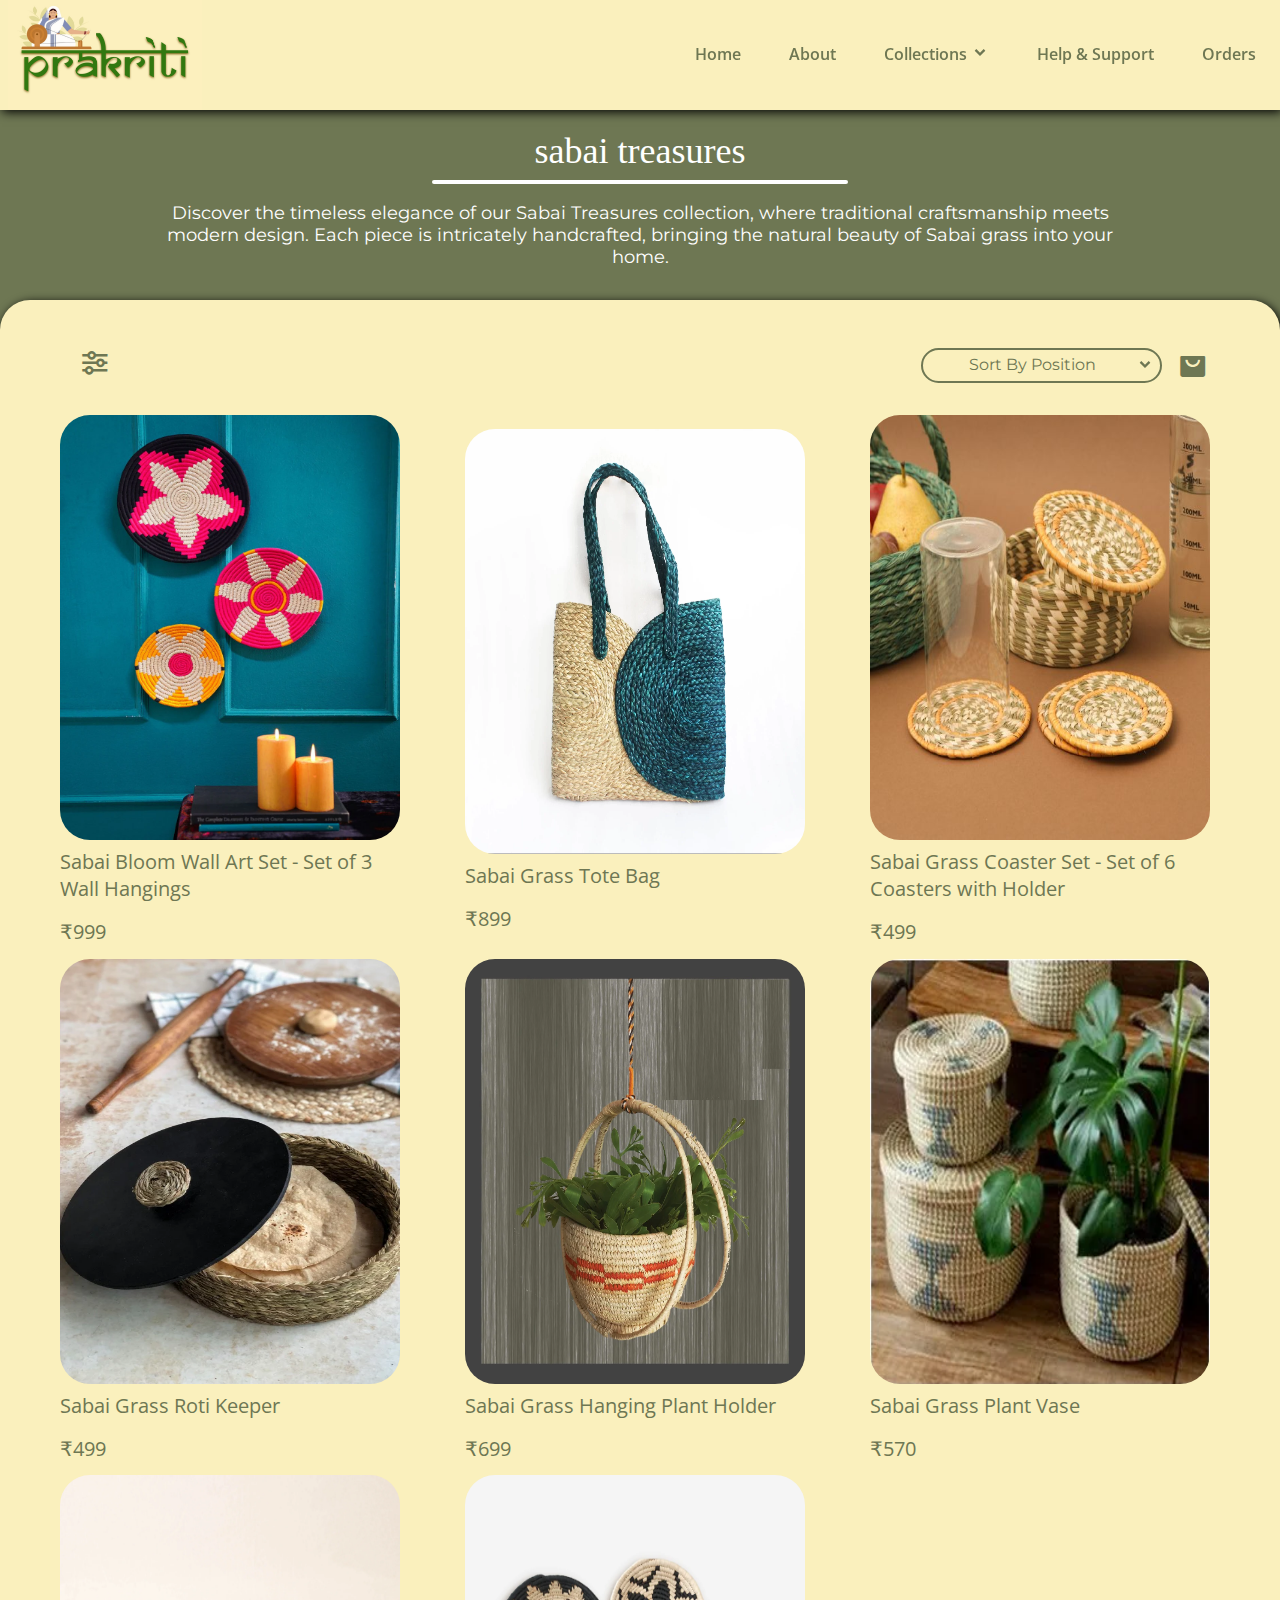
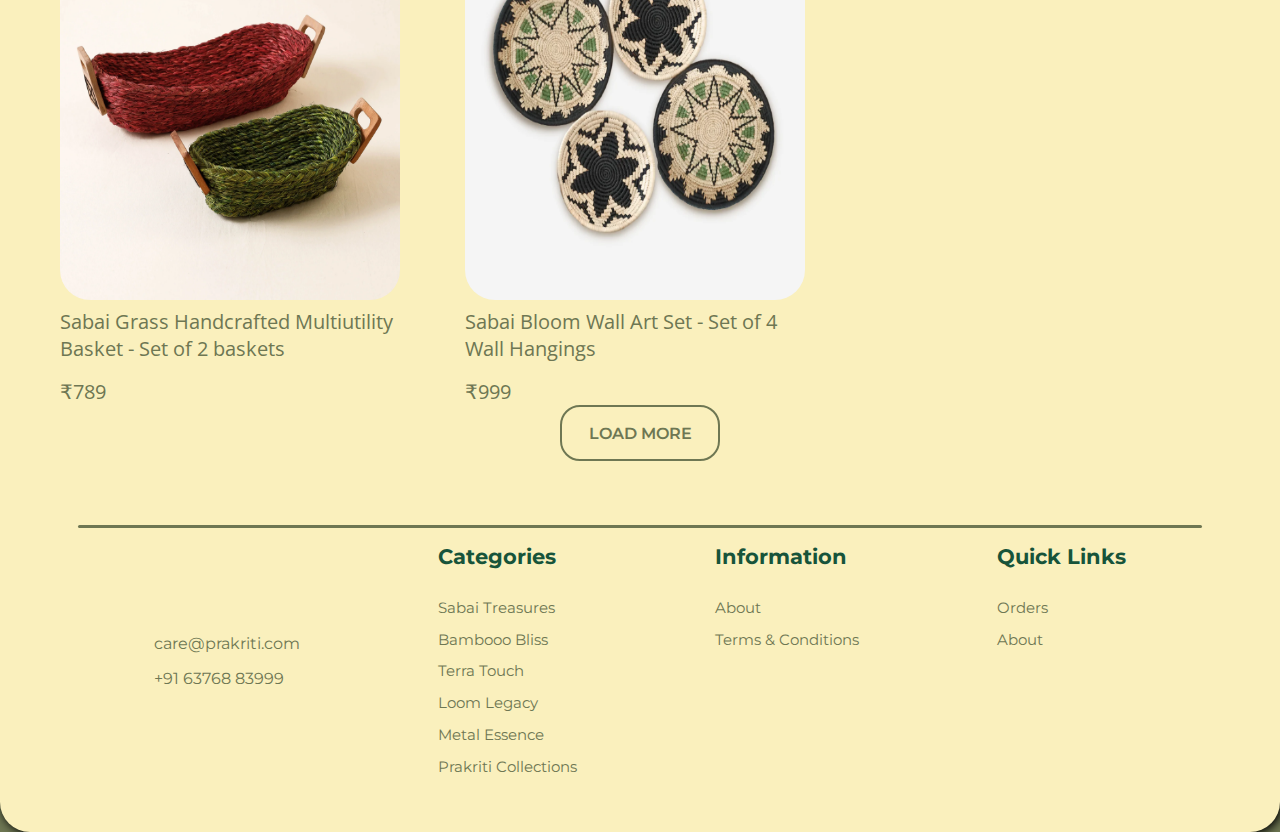
<file: index.html>
<!DOCTYPE html>
<html lang="en">

<head>
    <meta charset="UTF-8">
    <meta name="viewport" content="width=device-width, initial-scale=1.0">
    <link href='https://unpkg.com/boxicons@2.1.4/css/boxicons.min.css' rel='stylesheet'>
    <link rel="stylesheet" href="https://cdnjs.cloudflare.com/ajax/libs/font-awesome/6.6.0/css/all.min.css"
        integrity="sha512-Kc323vGBEqzTmouAECnVceyQqyqdsSiqLQISBL29aUW4U/M7pSPA/gEUZQqv1cwx4OnYxTxve5UMg5GT6L4JJg=="
        crossorigin="anonymous" referrerpolicy="no-referrer" />
    <link rel="stylesheet" href="styles.css">
    <title>Prakriti | Sabai Treasures</title>
</head>

<body>
    <div class="navBar">
        <img src="prakriti-logo-img.png" class="prakriti-logo">




        <div id="menuToggle">
            <input type="checkbox" />

            <div id="menuOverlay"></div>

            <span></span>
            <span></span>
            <span></span>


            <ul id="menu">
                <a href="https://suryadash0967.github.io/prakriti-home/">
                    <li>Home</li>
                </a>
                <a href="https://suryadash0967.github.io/prakriti-about/">
                    <li>About</li>
                </a>
                <div class="collections-sidebar-menu">

                    <label for="touch">
                        <li>Collections<i class='bx bxs-chevron-down'></i></li>
                    </label>


                    <nav>

                        <input type="checkbox" id="touch">

                        <ul class="slide">
                            <a class="collections-redirect" href="https://suryadash0967.github.io/sabai-treasures-page/">
                                <li>
                                    <img src="sabai-treasures.png" class="collections-img">
                                    <div>Sabai Treasures</div>
                                </li>
                            </a>
                            <a class="collections-redirect" href="https://suryadash0967.github.io/bamboo-bliss-page/">
                                <li>
                                    <img src="bamboo-bliss.png" class="collections-img">
                                    <div>Bamboo Bliss</div>
                                </li>
                            </a>
                            <a class="collections-redirect" href="https://suryadash0967.github.io/terra-touch-page/">
                                <li>
                                    <img src="terra-touch.png" class="collections-img">
                                    <div>Terra Touch</div>
                                </li>
                            </a>
                            <a class="collections-redirect" href="https://suryadash0967.github.io/loom-legacy-loom-legacy-page/">
                                <li>
                                    <img src="loom-legacy.png" class="collections-img">
                                    <div>Loom Legacy</div>
                                </li>
                            </a>
                            <a class="collections-redirect" href="https://suryadash0967.github.io/metal-essence-page/">
                                <li>
                                    <img src="metal-essence.png" class="collections-img">
                                    <div>Metal Essence</div>
                                </li>
                            </a>
                            <a class="collections-redirect" href="https://suryadash0967.github.io/prakriti-collections-page/">
                                <li>
                                    <img src="prakriti-collections.jpeg" class="collections-img">
                                    <div>Prakriti Collection</div>
                                </li>
                            </a>
                        </ul>

                    </nav>







                </div>
                

                <a href="https://suryadash0967.github.io/prakriti-help-support/">
                    <li>Help & Support</li>
                </a>
                <a href="https://suryadash0967.github.io/prakriti-orders/">
                    <li>Orders <i class="fa-solid fa-bag-shopping"></i></li>
                </a>
            </ul>
        </div>






        <div class="navbar-navigations">
            <div class="options home"><a href="https://suryadash0967.github.io/prakriti-home/">Home</a></div>
            <div class="options about"><a href="https://suryadash0967.github.io/prakriti-about/">About</a></div>
            <div class="options collections">



                <span>Collections</span>
                <i class='bx bxs-chevron-down'></i>
                <div class="dots" onclick="this.classList.toggle('active');">
                    <div class="shadow cut"></div>
                    <div class="container cut">
                        <div class="drop cut2"></div>
                    </div>
                    <div class="list">
                        <ul>
                            <a class="collections-redirect" href="https://suryadash0967.github.io/sabai-treasures-page/">
                                <li>
                                    <img src="sabai-treasures.png" class="collections-img">
                                    Sabai Treasures
                                </li>
                            </a>
                            <a class="collections-redirect" href="https://suryadash0967.github.io/bamboo-bliss-page/">
                                <li>
                                    <img src="bamboo-bliss.png" class="collections-img">
                                    Bamboo Bliss
                                </li>
                            </a>
                            <a class="collections-redirect" href="https://suryadash0967.github.io/terra-touch-page/">
                                <li>
                                    <img src="terra-touch.png" class="collections-img">
                                    Terra Touch
                                </li>
                            </a>
                            <a class="collections-redirect" href="https://suryadash0967.github.io/loom-legacy-loom-legacy-page/">
                                <li>
                                    <img src="loom-legacy.png" class="collections-img">
                                    Loom Legacy
                                </li>
                            </a>
                            <a class="collections-redirect" href="https://suryadash0967.github.io/metal-essence-page/">
                                <li>
                                    <img src="metal-essence.png" class="collections-img">
                                    Metal Essence
                                </li>
                            </a>
                            <a class="collections-redirect" href="https://suryadash0967.github.io/prakriti-collections-page/">
                                <li>
                                    <img src="prakriti-collections.jpeg" class="collections-img">
                                    Prakriti Collection
                                </li>
                            </a>

                        </ul>
                    </div>
                </div>
                <div class="cursor" onclick="document.querySelector('.dots').classList.toggle('active');"></div>






            </div>
            
            <div class="options wishlist"><a href="https://suryadash0967.github.io/prakriti-help-support/">Help & Support</a></div>
            <div class="options orders"><a href="https://suryadash0967.github.io/prakriti-orders/">Orders</a></div>
        </div>
    </div>

    <div class="sabai-heading-wrapper">
        <div class="sabai-head">sabai treasures</div>
        <div class="head-separator"></div>
        <br>
        <div class="sabai-overview">
            <p class="sabai-para">
                Discover the timeless elegance of our Sabai Treasures collection, where traditional craftsmanship meets
                modern design. Each piece is intricately handcrafted, bringing the natural beauty of Sabai grass into
                your home.
            </p>
        </div>
    </div>
    <div class="page">
        <div class="all-products">
            <div class="actions">
                <div class="slider" style="margin-left: 2.5rem;"><i class='bx bx-slider-alt'></i></div>
                <div class="filteration">
                    <div class="sort-by-pos">
                        <div class="funnel"><i class="fa-solid fa-filter"></i></div>
                        <div class="sortby-text">Sort By Position</div>
                        <div class="drop-down"><i class='bx bxs-chevron-down'></i></div>
                    </div>
                    <i class='bx bxs-shopping-bag-alt'></i>
                </div>
            </div>
            <div class="products">
                <figure>
                    <img src="img1.png" class="figcaption-img">
                    <figcaption>
                        <p class="description"><a style="text-decoration: none; color: #6E7753;"
                                href="https://suryadash0967.github.io/sabai-treasures-bloom-art-wall/">
                                Sabai Bloom Wall Art Set - Set of 3 Wall Hangings
                            </a>
                        </p>
                        <p class="price">
                            ₹999
                        </p>
                    </figcaption>
                </figure>
                <figure>
                    <img src="img2.png" class="figcaption-img">
                    <figcaption>
                        <p class="description"><a style="text-decoration: none; color: #6E7753;"
                                href="https://suryadash0967.github.io/sabai-treasures-tote-bag/">
                                Sabai Grass Tote Bag
                            </a>
                        </p>
                        <p class="price">
                            ₹899
                        </p>
                    </figcaption>
                </figure>
                <figure>
                    <img src="img3.png" class="figcaption-img">
                    <figcaption>
                        <p class="description"><a style="text-decoration: none; color: #6E7753;"
                                href="https://suryadash0967.github.io/sabai-treasures-grass-coaster/">
                                Sabai Grass Coaster Set - Set of 6 Coasters with Holder
                            </a>
                        </p>
                        <p class="price">
                            ₹499
                        </p>
                    </figcaption>
                </figure>
                <figure>
                    <img src="img4.png" class="figcaption-img">
                    <figcaption>
                        <p class="description"><a style="text-decoration: none; color: #6E7753;"
                                href="https://suryadash0967.github.io/sabai-treasures-roti-keeper/">
                                Sabai Grass Roti Keeper
                            </a>
                        </p>
                        <p class="price">
                            ₹499
                        </p>
                    </figcaption>
                </figure>
                <figure>
                    <img src="img5.png" class="figcaption-img">
                    <figcaption>
                        <p class="description"><a style="text-decoration: none; color: #6E7753;"
                                href="https://suryadash0967.github.io/sabai-treasures-plant-holder/">
                                Sabai Grass Hanging Plant Holder
                            </a>
                        </p>
                        <p class="price">
                            ₹699
                        </p>
                    </figcaption>
                </figure>
                <figure>
                    <img src="img6.png" class="figcaption-img">
                    <figcaption>
                        <p class="description"><a style="text-decoration: none; color: #6E7753;"
                                href="https://suryadash0967.github.io/sabai-treasures-plant-vass/">
                                Sabai Grass Plant Vase
                            </a>
                        </p>
                        <p class="price">
                            ₹570
                        </p>
                    </figcaption>
                </figure>
                <figure>
                    <img src="img7.png" class="figcaption-img">
                    <figcaption>
                        <p class="description"><a style="text-decoration: none; color: #6E7753;"
                                href="https://suryadash0967.github.io/sabai-treasures-handcrafted/">
                                Sabai Grass Handcrafted Multiutility Basket - Set of 2 baskets
                            </a>
                        </p>
                        <p class="price">
                            ₹789
                        </p>
                    </figcaption>
                </figure>
                <figure>
                    <img src="img8.png" class="figcaption-img">
                    <figcaption>
                        <p class="description"><a style="text-decoration: none; color: #6E7753;"
                                href="https://suryadash0967.github.io/sabai-treasures-4-set-wall-art/">
                                Sabai Bloom Wall Art Set - Set of 4 Wall Hangings
                            </a>
                        </p>
                        <p class="price">
                            ₹999
                        </p>
                    </figcaption>
                </figure>
            </div>
            <div><button class="load-more" onclick="loadMore()">LOAD MORE</button></div>
            <div class="load-more-message">
                <h2>You caught us here!</h2>
                <p>We will be back soon with more such collections.</p>
            </div>



        </div>


        <div class="line-before-footer"></div>

        <div class="footer-wrapper">
            <div class="footer-contact">
                <div class="email">
                    <i class='fa-solid fa-envelope'></i>
                    <span>care@prakriti.com</span>
                </div>
                <div class="phone-number">
                    <i class='fa-solid fa-phone'></i>
                    +91 63768 83999
                </div>
            </div>
            <div class="footer-categories-wrapper footer-head">
                <h3>Categories</h3>
                <div style="height: 0.2rem;"></div>
                <div class="categories"><a href="https://suryadash0967.github.io/sabai-treasures-page/">Sabai Treasures</a></div>
                <div class="categories"><a href="https://suryadash0967.github.io/bamboo-bliss-page/">Bambooo Bliss</a></div>
                <div class="categories"><a href="https://suryadash0967.github.io/terra-touch-page/">Terra Touch</a></div>
                <div class="categories"><a href="https://suryadash0967.github.io/loom-legacy-loom-legacy-page/">Loom Legacy</a></div>
                <div class="categories"><a href="https://suryadash0967.github.io/metal-essence-page/">Metal Essence</a></div>
                <div class="categories"><a href="https://suryadash0967.github.io/prakriti-collections-page/">Prakriti Collections</a></div>
            </div>
            <div class="footer-information-wrapper footer-head">
                <h3>Information</h3>
                <div style="height: 0.2rem;"></div>
                <div class="information"><a href="https://suryadash0967.github.io/prakriti-about/">About</a></div>
                
                <div class="information"><a href="#">Terms & Conditions</a></div>
            </div>
            <div class="footer-quick-links-wrapper footer-head">
                <h3>Quick Links</h3>
                <div style="height: 0.2rem;"></div>
                <div class="quick-links"><a href="https://suryadash0967.github.io/prakriti-orders/">Orders</a></div>
                <div class="quick-links"><a href="https://suryadash0967.github.io/prakriti-about/">About</a></div>
            </div>
        </div>
    </div>



    <script>
        function myFunction(x) {
            bigNavBar = document.querySelector(".navbar-navigations");

            if (x.matches) {
                bigNavBar.remove();
            }
        }

        var x = window.matchMedia("(max-width: 880px)")

        myFunction(x);

        x.addEventListener("change", function () {
            myFunction(x);
        });



        function loadMore() {
            console.log("Loading more content...");

            var caughtUpMessage = document.querySelector(".load-more-message");
            caughtUpMessage.classList.add('show');

            setTimeout(function () {
                caughtUpMessage.classList.add('hide');
                setTimeout(function () {
                    caughtUpMessage.classList.remove('show', 'hide');
                }, 300); // Wait for the transition to complete before removing classes
            }, 5000); // 5000 milliseconds = 5 seconds
        }
    </script>

</body>

</html>
</file>
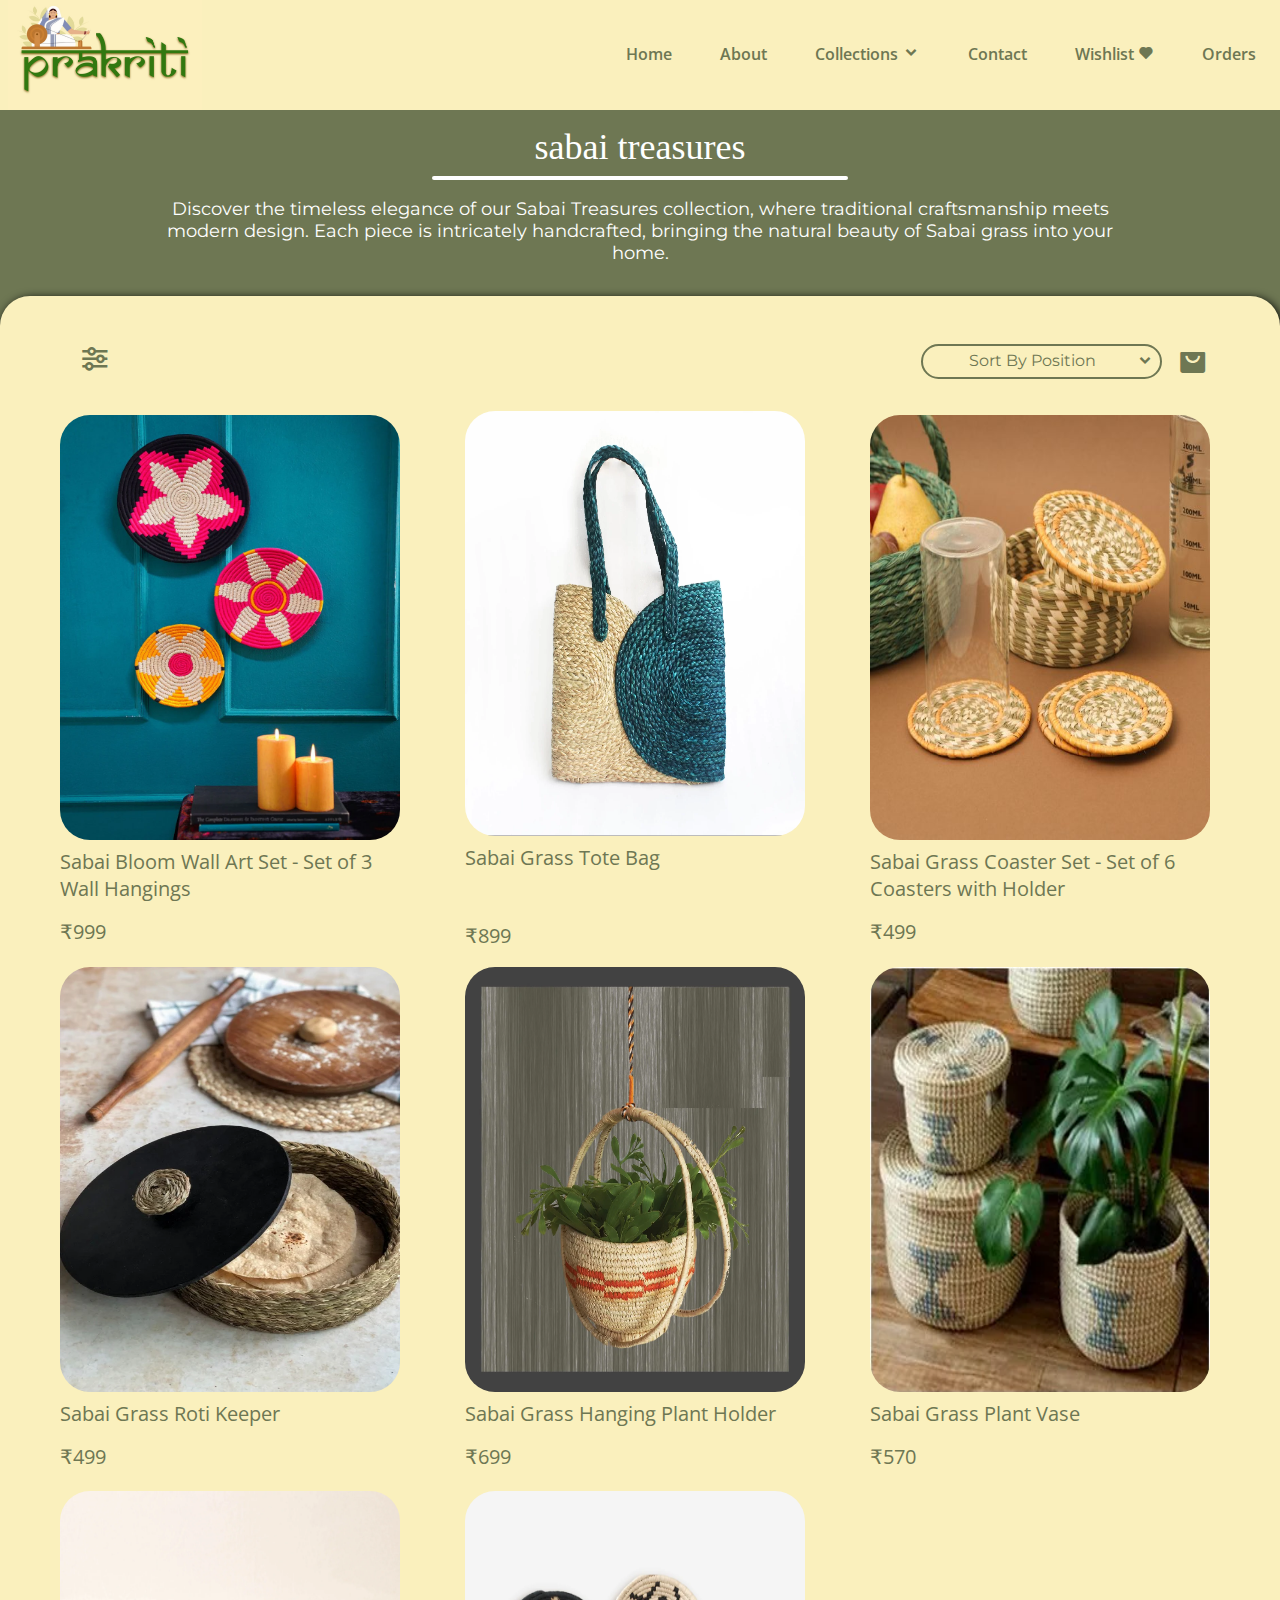
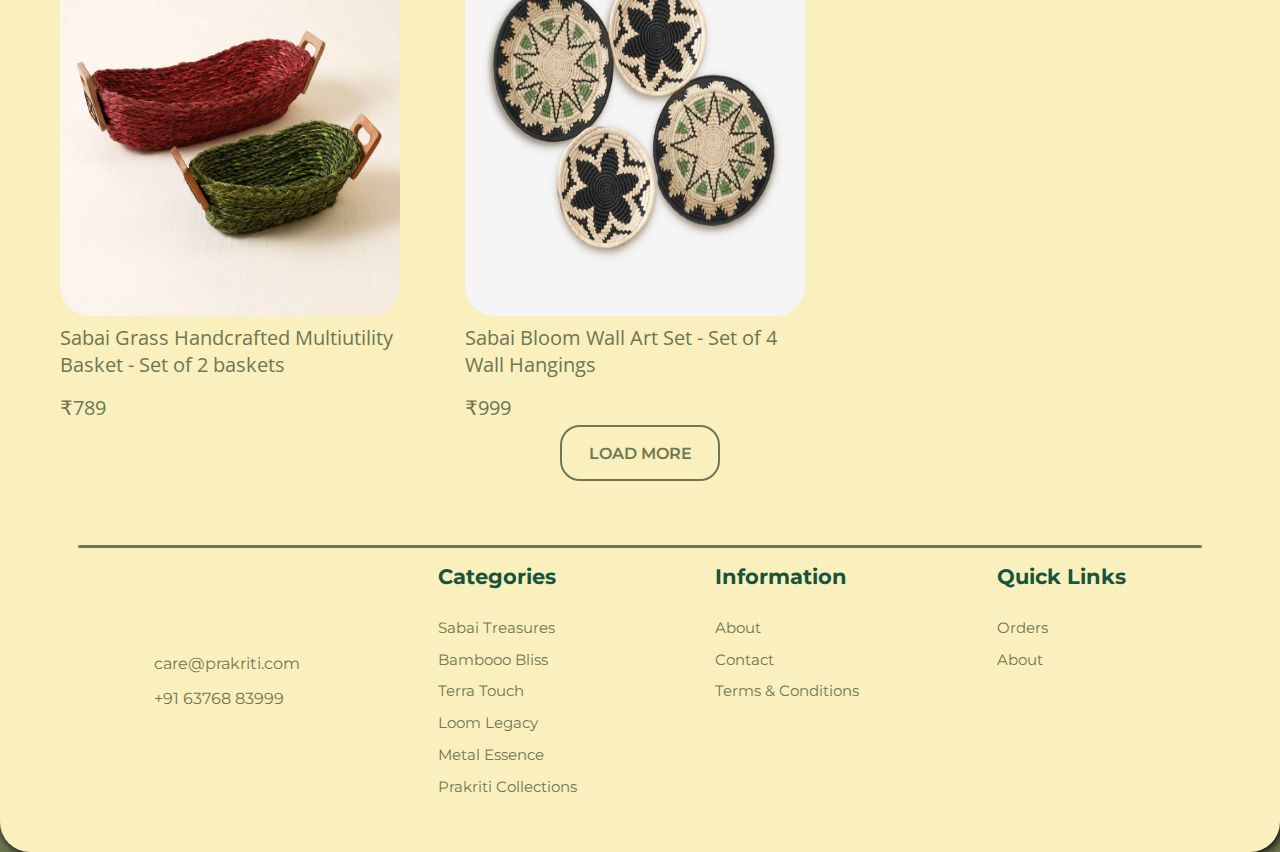
<file: sabai.html>
<!DOCTYPE html>
<html lang="en">

<head>
    <meta charset="UTF-8">
    <meta name="viewport" content="width=device-width, initial-scale=1.0">
    <link href='https://unpkg.com/boxicons@2.1.4/css/boxicons.min.css' rel='stylesheet'>
    <link rel="stylesheet" href="https://cdnjs.cloudflare.com/ajax/libs/font-awesome/6.6.0/css/all.min.css"
        integrity="sha512-Kc323vGBEqzTmouAECnVceyQqyqdsSiqLQISBL29aUW4U/M7pSPA/gEUZQqv1cwx4OnYxTxve5UMg5GT6L4JJg=="
        crossorigin="anonymous" referrerpolicy="no-referrer" />
    <link rel="stylesheet" href="sabai-styles.css">
    <title>Prakriti | Sabai Treasures</title>
</head>

<body>
    <div class="navBar">
        <img src="prakriti-logo-img.png" class="prakriti-logo">




        <div id="menuToggle">
            <input type="checkbox" />

            <div id="menuOverlay"></div>

            <span></span>
            <span></span>
            <span></span>


            <ul id="menu">
                <a href="#">
                    <li>Home</li>
                </a>
                <a href="#">
                    <li>About</li>
                </a>
                <div class="collections-sidebar-menu">

                    <label for="touch">
                        <li>Collections<i class='bx bxs-chevron-down'></i></li>
                    </label>


                    <nav>

                        <input type="checkbox" id="touch">

                        <ul class="slide">
                            <a class="collections-redirect" href="#">
                                <li>
                                    <img src="sabai-treasures.png" class="collections-img">
                                    <div>Sabai Treasures</div>
                                </li>
                            </a>
                            <a class="collections-redirect" href="#">
                                <li>
                                    <img src="bamboo-bliss.png" class="collections-img">
                                    <div>Bamboo Bliss</div>
                                </li>
                            </a>
                            <a class="collections-redirect" href="#">
                                <li>
                                    <img src="terra-touch.png" class="collections-img">
                                    <div>Terra Touch</div>
                                </li>
                            </a>
                            <a class="collections-redirect" href="#">
                                <li>
                                    <img src="loom-legacy.png" class="collections-img">
                                    <div>Loom Legacy</div>
                                </li>
                            </a>
                            <a class="collections-redirect" href="#">
                                <li>
                                    <img src="metal-essence.png" class="collections-img">
                                    <div>Metal Essence</div>
                                </li>
                            </a>
                            <a class="collections-redirect" href="#">
                                <li>
                                    <img src="prakriti-collections.jpeg" class="collections-img">
                                    <div>Prakriti Collection</div>
                                </li>
                            </a>
                        </ul>

                    </nav>







                </div>
                <a href="#">
                    <li>Wishlist <i class='bx bxs-heart'></i></li>
                </a>
                <a href="#">
                    <li>Orders <i class="fa-solid fa-bag-shopping"></i></li>
                </a>
            </ul>
        </div>






        <div class="navbar-navigations">
            <div class="options home"><a href="#">Home</a></div>
            <div class="options about"><a href="#">About</a></div>
            <div class="options collections">



                <span>Collections</span>
                <i class='bx bxs-chevron-down'></i>
                <div class="dots" onclick="this.classList.toggle('active');">
                    <div class="shadow cut"></div>
                    <div class="container cut">
                        <div class="drop cut2"></div>
                    </div>
                    <div class="list">
                        <ul>
                            <a class="collections-redirect" href="#">
                                <li>
                                    <img src="sabai-treasures.png" class="collections-img">
                                    Sabai Treasures
                                </li>
                            </a>
                            <a class="collections-redirect" href="#">
                                <li>
                                    <img src="bamboo-bliss.png" class="collections-img">
                                    Bamboo Bliss
                                </li>
                            </a>
                            <a class="collections-redirect" href="#">
                                <li>
                                    <img src="terra-touch.png" class="collections-img">
                                    Terra Touch
                                </li>
                            </a>
                            <a class="collections-redirect" href="#">
                                <li>
                                    <img src="loom-legacy.png" class="collections-img">
                                    Loom Legacy
                                </li>
                            </a>
                            <a class="collections-redirect" href="#">
                                <li>
                                    <img src="metal-essence.png" class="collections-img">
                                    Metal Essence
                                </li>
                            </a>
                            <a class="collections-redirect" href="#">
                                <li>
                                    <img src="prakriti-collections.jpeg" class="collections-img">
                                    Prakriti Collection
                                </li>
                            </a>

                        </ul>
                    </div>
                </div>
                <div class="cursor" onclick="document.querySelector('.dots').classList.toggle('active');"></div>






            </div>
            <div class="options contact"><a href="#">Contact</a></div>
            <div class="options wishlist"><a href="#">Wishlist <i class='bx bxs-heart'></i></a></div>
            <div class="options orders"><a href="#">Orders</a></div>
        </div>
    </div>

    <div class="sabai-heading-wrapper">
        <div class="sabai-head">sabai treasures</div>
        <div class="head-separator"></div>
        <br>
        <div class="sabai-overview">
            <p class="sabai-para">
                Discover the timeless elegance of our Sabai Treasures collection, where traditional craftsmanship meets
                modern design. Each piece is intricately handcrafted, bringing the natural beauty of Sabai grass into
                your home.
            </p>
        </div>
    </div>
    <div class="page">
        <div class="all-products">
            <div class="actions">
                <div class="slider" style="margin-left: 2.5rem;"><i class='bx bx-slider-alt'></i></div>
                <div class="filteration">
                    <div class="sort-by-pos">
                        <div class="funnel"><i class="fa-solid fa-filter"></i></div>
                        <div class="sortby-text">Sort By Position</div>
                        <div class="drop-down"><i class='bx bxs-chevron-down'></i></div>
                    </div>
                    <i class='bx bxs-shopping-bag-alt'></i>
                </div>
            </div>
            <div class="products">
                <figure>
                    <img src="img1.png" class="figcaption-img">
                    <figcaption>
                        <p class="description">
                            Sabai Bloom Wall Art Set - Set of 3 Wall Hangings
                        </p>
                        <p class="price">
                            ₹999
                        </p>
                    </figcaption>
                </figure>
                <figure>
                    <img src="img2.png" class="figcaption-img">
                    <figcaption>
                        <p class="description">
                            Sabai Grass Tote Bag
                        </p>
                        <br>
                        <p class="price">
                            ₹899
                        </p>
                    </figcaption>
                </figure>
                <figure>
                    <img src="img3.png" class="figcaption-img">
                    <figcaption>
                        <p class="description">
                            Sabai Grass Coaster Set - Set of 6 Coasters with Holder
                        </p>
                        <p class="price">
                            ₹499
                        </p>
                    </figcaption>
                </figure>
                <figure>
                    <img src="img4.png" class="figcaption-img">
                    <figcaption>
                        <p class="description">
                            Sabai Grass Roti Keeper
                        </p>
                        <p class="price">
                            ₹499
                        </p>
                    </figcaption>
                </figure>
                <figure>
                    <img src="img5.png" class="figcaption-img">
                    <figcaption>
                        <p class="description">
                            Sabai Grass Hanging Plant Holder
                        </p>
                        <p class="price">
                            ₹699
                        </p>
                    </figcaption>
                </figure>
                <figure>
                    <img src="img6.png" class="figcaption-img">
                    <figcaption>
                        <p class="description">
                            Sabai Grass Plant Vase
                        </p>
                        <p class="price">
                            ₹570
                        </p>
                    </figcaption>
                </figure>
                <figure>
                    <img src="img7.png" class="figcaption-img">
                    <figcaption>
                        <p class="description">
                            Sabai Grass Handcrafted Multiutility Basket - Set of 2 baskets
                        </p>
                        <p class="price">
                            ₹789
                        </p>
                    </figcaption>
                </figure>
                <figure>
                    <img src="img8.png" class="figcaption-img">
                    <figcaption>
                        <p class="description">
                            Sabai Bloom Wall Art Set - Set of 4 Wall Hangings
                        </p>
                        <p class="price">
                            ₹999
                        </p>
                    </figcaption>
                </figure>
            </div>
            <div><button class="load-more" onclick="loadMore()">LOAD MORE</button></div>
            <div class="load-more-message">
                <h2>You caught us here!</h2>
                <p>We will be back soon with more such collections.</p>
            </div>



        </div>


        <div class="line-before-footer"></div>

        <div class="footer-wrapper">
            <div class="footer-contact">
                <div class="email">
                    <i class='fa-solid fa-envelope'></i>
                    <span>care@prakriti.com</span>
                </div>
                <div class="phone-number">
                    <i class='fa-solid fa-phone'></i>
                    +91 63768 83999
                </div>
            </div>
            <div class="footer-categories-wrapper footer-head">
                <h3>Categories</h3>
                <div style="height: 0.2rem;"></div>
                <div class="categories"><a href="#">Sabai Treasures</a></div>
                <div class="categories"><a href="#">Bambooo Bliss</a></div>
                <div class="categories"><a href="#">Terra Touch</a></div>
                <div class="categories"><a href="#">Loom Legacy</a></div>
                <div class="categories"><a href="#">Metal Essence</a></div>
                <div class="categories"><a href="#">Prakriti Collections</a></div>
            </div>
            <div class="footer-information-wrapper footer-head">
                <h3>Information</h3>
                <div style="height: 0.2rem;"></div>
                <div class="information"><a href="#">About</a></div>
                <div class="information"><a href="#">Contact</a></div>
                <div class="information"><a href="#">Terms & Conditions</a></div>
            </div>
            <div class="footer-quick-links-wrapper footer-head">
                <h3>Quick Links</h3>
                <div style="height: 0.2rem;"></div>
                <div class="quick-links"><a href="#">Orders</a></div>
                <div class="quick-links"><a href="#">About</a></div>
            </div>
        </div>
    </div>



    <script>
        function myFunction(x) {
            bigNavBar = document.querySelector(".navbar-navigations");

            if (x.matches) {
                bigNavBar.remove();
            }
        }

        var x = window.matchMedia("(max-width: 880px)")

        myFunction(x);

        x.addEventListener("change", function () {
            myFunction(x);
        });



        function loadMore() {
            console.log("Loading more content...");

            var caughtUpMessage = document.querySelector(".load-more-message");
            caughtUpMessage.classList.add('show');

            setTimeout(function () {
                caughtUpMessage.classList.add('hide');
                setTimeout(function () {
                    caughtUpMessage.classList.remove('show', 'hide');
                }, 300); // Wait for the transition to complete before removing classes
            }, 5000); // 5000 milliseconds = 5 seconds
        }
    </script>

</body>

</html>
</file>
<file: styles.css>
@import url('https://fonts.googleapis.com/css2?family=Montserrat:ital,wght@0,100..900;1,100..900&family=Open+Sans:ital,wght@0,300..800;1,300..800&family=Poppins:ital,wght@0,100;0,200;0,300;0,400;0,500;0,600;0,700;0,800;0,900;1,100;1,200;1,300;1,400;1,500;1,600;1,700;1,800;1,900&display=swap');


* {
    margin: 0;
    padding: 0;
    box-sizing: border-box;
}

body {
    background-color: #6E7753;
    height: 100vh;
    width: 100%;
}

.navBar .prakriti-logo {
    margin-left: 0.5rem;
    width: 194px;
    height: 110px;
}

.navBar {    
    box-shadow: 2px 2px 10px #000;
    width: 100%;
    background-color: #FAF0BD;
    display: flex;
    justify-content: space-between;
    position: fixed;
    top: 0px;
    left: 0;
}

.navBar .navbar-navigations {
    display: block;
    margin: 1.5rem;
    display: flex;
    flex-direction: row;
    gap: 3rem;
}

.options {
    padding: 1.2rem 0;
    text-align: center;
    font-family: "Open Sans";
    font-size: 16px;
    font-style: normal;
    font-weight: 600;
    line-height: normal;
    color: #6E7753;
}

.options a {
    text-decoration: none;
    color: #6E7753;
}

.options .collections {
    display: flex;
}

.bxs-chevron-down {
    font-size: large;
    position: relative;
}

.dots {
    display: flex;
    position: relative;
    width: min-content;
}

.cut {
    clip-path: polygon(49.94543% 0%, 49.146605% 0.56499168%, 47.908524% 1.8619327%, 46.53612% 3.2937721%, 45.334324% 4.2634587%, 44.449473% 4.6785326%, 43.75% 4.8902239%, 43.123985% 4.967017%, 42.459505% 4.9773959%, 32.434877% 4.9773959%, 22.41025% 4.9773959%, 12.385622% 4.9773959%, 2.3609941% 4.9773959%, 1.7494639% 5.0755373%, 0.9648305% 5.3952797%, 0.28803037% 5.9746007%, 0% 6.8514776%, 0% 29.608196%, 0% 52.364914%, 0% 75.121632%, 0% 97.87835%, 0.17916238% 98.658483%, 0.67451585% 99.313006%, 1.4228599% 99.763343%, 2.3609941% 99.930917%, 25.989505% 99.930917%, 49.618015% 99.930917%, 73.246526% 99.930917%, 96.875036% 99.930917%, 97.979739% 99.839309%, 98.960507% 99.515581%, 99.662509% 98.886379%, 99.930917% 97.87835%, 99.930917% 75.233185%, 99.930917% 52.588019%, 99.930917% 29.942854%, 99.930917% 7.2976888%, 99.75287% 6.3432143%, 99.283323% 5.6113835%, 98.619164% 5.1426321%, 97.857283% 4.9773959%, 87.768866% 4.9773959%, 77.680448% 4.9773959%, 67.592031% 4.9773959%, 57.503614% 4.9773959%, 56.936197% 4.9640164%, 56.17412% 4.8766449%, 55.305914% 4.6444314%, 54.420113% 4.1965263%, 53.323874% 3.214925%, 51.989005% 1.8085795%, 50.75102% 0.54707587%);
}

.cut2 {
    clip-path: polygon(49.94543% 0%, 49.631999% 0.12564846%, 49.187804% 0.4688613%, 48.640661% 0.97903993%, 48.018387% 1.605585%, 47.3488% 2.2978983%, 46.659716% 3.0053809%, 45.978952% 3.6774339%, 45.334324% 4.2634587%, 42.618384% 6.7500473%, 39.935164% 8.743094%, 37.227225% 10.296864%, 34.437125% 11.465622%, 31.507425% 12.303633%, 28.380682% 12.865161%, 24.999456% 13.204473%, 21.306307% 13.375833%, 18.127097% 13.266869%, 14.650937% 13.191619%, 11.100005% 13.527542%, 7.6964784% 14.652097%, 4.6625364% 16.942746%, 2.2203573% 20.776948%, 0.5921189% 26.532164%, 0% 34.585852%, 0% 39.201516%, 0% 43.81718%, 0% 48.432844%, 0% 53.048507%, 0% 57.664171%, 0% 62.279835%, 0% 66.895499%, 0% 71.511163%, 0.37122067% 75.655781%, 1.506588% 80.247442%, 3.4386599% 84.97803%, 6.1999946% 89.539433%, 9.8231496% 93.623537%, 14.340684% 96.922228%, 19.785154% 99.127392%, 26.189119% 99.930917%, 33.206023% 99.598265%, 38.745175% 98.670068%, 43.261202% 97.250968%, 47.208726% 95.445606%, 51.042372% 93.358623%, 55.216765% 91.094659%, 60.186528% 88.758356%, 66.406286% 86.454354%, 72.757944% 85.114156%, 78.860888% 84.911615%, 84.53075% 85.376904%, 89.58316% 86.040195%, 93.833751% 86.431657%, 97.098153% 86.081462%, 99.191998% 84.519782%, 99.930917% 81.276787%, 99.930917% 74.373149%, 99.930917% 67.469512%, 99.930917% 60.565874%, 99.930917% 53.662237%, 99.930917% 46.7586%, 99.930917% 39.854963%, 99.930917% 32.951325%, 99.930917% 26.047688%, 99.483948% 23.602291%, 98.249148% 21.274547%, 96.385677% 19.128688%, 94.052694% 17.228949%, 91.409359% 15.639561%, 88.614834% 14.424756%, 85.828276% 13.648769%, 83.208846% 13.375833%, 79.780489% 13.234012%, 76.02116% 12.843221%, 72.072026% 12.184289%, 68.074254% 11.238045%, 64.16901% 9.9853175%, 60.497461% 8.4069355%, 57.200773% 6.4837289%, 54.420113% 4.1965263%, 53.612432% 3.3746811%, 52.867835% 2.5981691%, 52.190258% 1.8867921%, 51.583637% 1.260352%, 51.051908% 0.73865107%, 50.599007% 0.34149057%, 50.228869% 0%);
}

.container {
    display: flex;
    height: 390px;
    justify-content: center;
    user-select: none;
    /* left: 50%; */
    /* overflow: hidden; */
    position: absolute;
    transform: translateX(-22%);
    transition: transform 300ms cubic-bezier(0.4, 0.0, 0.2, 1);
    width: 280px;
    visibility: hidden;
}

.dot {
    height: 10px;
    /* margin-right: 5px; */
    width: 10px;
}

.dot:last-child {
    margin-right: 0;
}

.drop {
    background-color: #FAF0BD;
    /* transform: translateX(-25%); */
    /* border-radius: 1.2px; */
    height: 5px;
    transform: translateY(5px);
    transition: transform 300ms cubic-bezier(0.4, 0.0, 0.2, 1);
    width: 5px;
}

.shadow {
    background-image: url([data-uri]);
    /* height: 390px; */
    justify-content: center;
    /* left: 50%; */
    opacity: 0;
    position: absolute;
    transform: translateX(-22%) translateY(0px);
    transition: opacity 150ms cubic-bezier(0.4, 0.0, 0.2, 1);
    /* width: 325px; */
}

.list {
    left: 50%;
    position: absolute;
    top: 0;
    width: 0;
    height: 0;
}

.list ul {
    text-align: left;
    height: 0px;
    margin: 0;
    padding: 0;
}

.list li {
    opacity: 0;
    /* align-items: center; */
    display: flex;
    font-size: 15px;
    gap: 20px;
    height: 0px;
    width: 0;

    color: #FAF0BD;
    list-style: none;
    border-radius: 20px;
    transition: opacity 100ms cubic-bezier(0.4, 0.0, 0.2, 1);
    /* user-select: none; */
    /* -moz-user-select: none; */
}

.list li:hover {
    background: #fcf0b6;
    box-shadow: 0px 0px 10px #ffffff;
}

.dots.active .container {
    visibility: visible;
    transform: translateX(-22%) translateY(20px);
}

.dots.active .drop {
    transform: translateY(212px) scale(108);
    background-color: #f5e598;
}

.dots.active .list li {
    display: flex;
    align-items: center;
    opacity: 1;
    color: #6E7753;
    height: 50px;
    margin: 0.5rem 17%;
    width: fit-content;
    cursor: pointer;
    transition: opacity 200ms 100ms cubic-bezier(0.4, 0.0, 0.2, 1);
}

.dots.active .list {
    transform: translateX(-26%);
    top: 40px;
    height: fit-content;
    width: 325px;
}

.dots.active .list ul {
    height: 390px;
    padding: 0;
}

.dots.active .container {
    height: 390px;
}

.dots.active .list li:nth-child(2) {
    transition-delay: 150ms;
}

.dots.active .list li:nth-child(3) {
    transition-delay: 250ms;
}

.dots.active .list li:nth-child(4) {
    transition-delay: 350ms;
}

.dots.active .list li:nth-child(5) {
    transition-delay: 450ms;
}

.dots.active .list li:nth-child(6) {
    transition-delay: 550ms;
}

.dots.active .shadow {
    opacity: 1;
    transition: opacity 150ms 150ms cubic-bezier(0.4, 0.0, 0.2, 1);
}

.cursor {
    -webkit-tap-highlight-color: transparent;
    cursor: pointer;
    height: 40px;
    position: absolute;
    top: 25px;
    width: 110px;
}

li img {
    width: 0px;
    height: 0px;
    border-radius: 50%;
}

.dots.active li img {
    width: 45px;
    height: 45px;
}


#menuToggle {
    display: none;
    visibility: none;
}

.sabai-heading-wrapper {

    width: 75%;
    margin: 1rem auto 0 auto;
    margin-top: 130px;
    display: flex;
    flex-direction: column;
    justify-content: center;
    align-items: center;
}

.head-separator {
    background-color: #fff;
    border-radius: 20px;
    height: 4px;
    width: 26rem;
}

.sabai-head {
    margin-bottom: 0.5rem;
    color: white;
    font-size: 36px;
    font-family: Samarkan;
    font-weight: 400;
    word-wrap: break-word
}

.sabai-para {
    text-align: center;
    color: white;
    font-size: 18px;
    font-family: Montserrat;
    font-weight: 400;
    word-wrap: break-word;
    margin-bottom: 2rem;

}


.page{
    padding: 1rem;
    width: 100%;
    font-family: Montserrat;
    background-color: #FAF0BD;
    border-radius: 30px;
    box-shadow: 2px 2px 10px #000000;
}
.all-products {
    padding: 1rem;
    width: 100%;
    height: fit-content;
    font-family: Montserrat;
    display: flex;
    flex-direction: column;
    align-items: center;
}

.sort-by-pos {
    padding: 5px 6px;
    width: fit-content;
    color: #6E7753;
    display: flex;
    gap: 2.5rem;
    border: 2px solid #6E7753;
    border-radius: 30px;
}

.filteration {
    padding-right: 1rem;
    display: flex;
    align-items: center;
    /* justify-content: right; */
    gap: 1rem;
}

.actions {
    width: 100%;
    display: flex;
    justify-content: space-between;
    padding: 1rem 0.5rem;
    margin-bottom: 1rem;
}

.bxs-shopping-bag-alt {
    font-size: 30px;
    color: #6E7753;
    margin-right: 1rem;
}

.bx-slider-alt {
    font-size: 30px;
    color: #6E7753;
}

.products .description,
.products .price {
    color: #6E7753;
    font-size: 20px;
    font-family: 'Open Sans';
    font-weight: 400;
    word-wrap: break-word
}

.figcaption-img {
    width: 340px;
    height: 425px;
    border-radius: 30px;
}

.products {
    width: 100%;
    display: grid;
    align-content: center;
    justify-content: center;
    grid-template-columns: repeat(3, 1fr);
    grid-template-rows: repeat(3, 1fr);
}

figure {
    display: flex;
    flex-direction: column;
    gap: 0.5rem;
    height: max-content;
    justify-content: space-between;
    width: 350px;
    margin: 2rem 0;
    margin: auto;
}

figure figcaption{
    display: flex;
    flex-direction: column;
    gap: 1rem;
    justify-content: space-between;
}

.all-products button {
    width: 10rem;
    height: 3.5rem;
    border-radius: 20px;
    border: 2px solid #6E7753;
    background-color: #FAF0BD;
    font-weight: 600;
    font-size: 16px;
    color: #6E7753;
    font-family: Montserrat;
    /* transition: color 0s 100ms ease-in-out; */
}

.all-products button:hover {
    color: #FAF0BD;
    background-color: #6E7753;
    cursor: pointer;
    transition: background-color 300ms ease-in-out;
}

.load-more-message {
    display: none;
    flex-direction: column;
    justify-content: center;
    align-items: center;
    position: fixed;
    top: 10%;
    left: 50%;
    transform: translate(-50%, -50%);
    padding: 1rem;
    border-radius: 30px;
    z-index: 1000;
    background-color: #a2c92f;
    color: #000000;
    opacity: 0;
    transition: opacity 0.3s ease, visibility 0.3s ease;
}

.show {
    display: flex;
    opacity: 1;
    visibility: visible;
}

.hide {
    display: none;
    opacity: 0;
    visibility: hidden;
}

.load-more-message p{
    font-weight: 500;
}

.page{
    background-color: #FAF0BD;

}

.line-before-footer{
    height: 3px;
    width: 90%;
    margin: auto;
    background-color: #6E7753;
    border-radius: 50px;
    margin: 3rem auto 1rem auto;
}

.footer-wrapper{
    font-family: Montserrat;
    display: flex;
    justify-content: space-evenly;
    /* align-items: center; */
    padding: 0rem 0 2.5rem 0;
}

.footer-wrapper a{
    text-decoration: none;
    color: #6E7753;
    font-size: 15px;
}

.footer-wrapper h3{
    font-size: 21px;
    color: #17543A;
}

.footer-wrapper i{
    color: #6E7753;
    font-size: 20px;
}

.footer-head{
    display: flex;
    flex-direction: column;
    gap: 0.8rem;
}

.footer-contact{
    display: flex;
    flex-direction: column;
    justify-content: center;
    gap: 0.7rem;
    color: #6E7753;
    font-weight: 400;
}























@media (max-width: 880px) {

    .navBar {
        justify-content: space-between;
    }

    #menuToggle {
        height: 100%;
        font-family: Montserrat;
        display: block;
        visibility: visible;
        position: relative;
        top: 2.5rem;
        right: 0rem;
        padding-right: 0.5rem;
        z-index: 1;
        -webkit-user-select: none;
        user-select: none;

    }

    #menuToggle a {
        text-decoration: none;
        color: #232323;
        transition: color 0.3s ease;
    }

    #menuToggle input {
        display: block;
        width: 40px;
        height: 32px;
        position: absolute;
        top: -7px;
        left: -5px;
        cursor: pointer;
        opacity: 0;
        z-index: 2;
        -webkit-touch-callout: none;
    }

    #menuToggle span {
        display: block;
        width: 33px;
        height: 4px;
        margin-bottom: 5px;
        position: relative;
        background: #000000;
        border-radius: 3px;
        z-index: 1;
        transform-origin: 4px 0px;
        transition: transform 0.5s cubic-bezier(0.77, 0.2, 0.05, 1.0),
            background 0.5s cubic-bezier(0.77, 0.2, 0.05, 1.0),
            opacity 0.55s ease;
    }

    #menuToggle span:first-child {
        transform-origin: 0% 0%;
    }

    #menuToggle span:nth-last-child(2) {
        transform-origin: 0% 100%;
    }

    #menuToggle input:checked~span {
        opacity: 1;
        transform: rotate(45deg) translate(-2px, -1px);
        background: #232323;
    }

    #menuToggle input:checked~span:nth-last-child(3) {
        opacity: 0;
        transform: rotate(0deg) scale(0.2, 0.2);
    }

    #menuToggle input:checked~span:nth-last-child(2) {
        transform: rotate(-45deg) translate(0, -1px);
    }

    #menuOverlay {
        display: none;
        position: fixed;
        top: 0;
        left: 0;
        width: 100%;
        height: 100%;
        background: rgba(0, 0, 0, 0.5);
        z-index: -1;
    }

    #menuToggle input:checked~#menuOverlay {
        display: block;
    }



    #menu {
        position: absolute;
        right: 0;
        top: 3rem;
        width: 290px;
        /* margin: -100px 0 0 -50px; */
        padding: 20px;
        /* padding-top: 125px; */
        background: #FAF0BD;
        list-style-type: none;
        -webkit-font-smoothing: antialiased;
        opacity: 0;
        /* display: none; */
        visibility: hidden;
        transition: opacity 0.5s cubic-bezier(0.77, 0.2, 0.05, 1.0);
    }

    #menu li {
        border-radius: 10px;
        cursor: pointer;
        /* color: #6E7753; */
        padding: 10px 20px;
        font-size: 22px;
    }

    #menuToggle input:checked~#menu {
        visibility: visible;
        /* transform: none; */
        opacity: 1;
        /* display: block; */
    }

    #menu input:checked~span {
        /* transform: none; */
        opacity: 1;
    }


    .collections-sidebar-menu a {
        text-decoration: none;
        color: #2d2f31;
    }


    .collections-sidebar-menu nav {
        cursor: pointer;
        background: #FAF0BD;
    }

    .collections-sidebar-menu span {
        padding: 30px;
        background: #FAF0BD;
        color: #2d2f31;
        font-size: 1.2em;
        font-variant: small-caps;
        cursor: pointer;
        display: block;
        z-index: 100;
    }

    .collections-sidebar-menu span::after {
        float: right;
        right: 10%;
        z-index: 100;
    }

    .slide {
        /* clear: both; */
        width: 100%;
        height: 0px;
        overflow: hidden;
        transition: height .4s ease;
    }

    .slide li {
        display: flex;
        align-items: center;
        gap: 7px;
    }

    .slide li div {
        font-size: 17px;
    }

    .collections-sidebar-menu li:hover {
        background: #ffec8f;
        box-shadow: 0px 0px 10px #ffffff;
    }

    #menu a li:hover {
        background: #ffec8f;
        box-shadow: 0px 0px 10px #ffffff;
    }

    #touch {
        position: absolute;
        opacity: 0;
        height: 0px;
    }

    #touch:checked+.slide {
        height: 440px;
    }

    .collections-sidebar-menu .bxs-chevron-down {
        font-size: 20px;
    }

    .slide img{
        width: 45px;
        height: 45px;
    }

    .products{
        grid-template-columns: repeat(1, 1fr);
        row-gap: 2rem;        
    }

    .load-more-message h2{
        font-size: 20px;
    }
    .load-more-message p{
        text-align: center;
        font-size: 16px;
    }

}
</file>
<file: sabai-styles.css>
@import url('https://fonts.googleapis.com/css2?family=Montserrat:ital,wght@0,100..900;1,100..900&family=Open+Sans:ital,wght@0,300..800;1,300..800&family=Poppins:ital,wght@0,100;0,200;0,300;0,400;0,500;0,600;0,700;0,800;0,900;1,100;1,200;1,300;1,400;1,500;1,600;1,700;1,800;1,900&display=swap');


* {
    margin: 0;
    padding: 0;
    box-sizing: border-box;
}

body {
    background-color: #6E7753;
    height: 100vh;
    width: 100%;
}

.navBar .prakriti-logo {
    margin-left: 0.5rem;
    width: 194px;
    height: 110px;
}

.navBar {
    background-color: #FAF0BD;
    display: flex;
    justify-content: space-between;
}

.navBar .navbar-navigations {
    display: block;
    margin: 1.5rem;
    display: flex;
    flex-direction: row;
    gap: 3rem;
}

.options {
    padding: 1.2rem 0;
    text-align: center;
    font-family: "Open Sans";
    font-size: 16px;
    font-style: normal;
    font-weight: 600;
    line-height: normal;
    color: #6E7753;
}

.options a {
    text-decoration: none;
    color: #6E7753;
}

.options .collections {
    display: flex;
}

.bxs-chevron-down {
    font-size: large;
    position: relative;
}

.dots {
    display: flex;
    position: relative;
    width: min-content;
}

.cut {
    clip-path: polygon(49.94543% 0%, 49.146605% 0.56499168%, 47.908524% 1.8619327%, 46.53612% 3.2937721%, 45.334324% 4.2634587%, 44.449473% 4.6785326%, 43.75% 4.8902239%, 43.123985% 4.967017%, 42.459505% 4.9773959%, 32.434877% 4.9773959%, 22.41025% 4.9773959%, 12.385622% 4.9773959%, 2.3609941% 4.9773959%, 1.7494639% 5.0755373%, 0.9648305% 5.3952797%, 0.28803037% 5.9746007%, 0% 6.8514776%, 0% 29.608196%, 0% 52.364914%, 0% 75.121632%, 0% 97.87835%, 0.17916238% 98.658483%, 0.67451585% 99.313006%, 1.4228599% 99.763343%, 2.3609941% 99.930917%, 25.989505% 99.930917%, 49.618015% 99.930917%, 73.246526% 99.930917%, 96.875036% 99.930917%, 97.979739% 99.839309%, 98.960507% 99.515581%, 99.662509% 98.886379%, 99.930917% 97.87835%, 99.930917% 75.233185%, 99.930917% 52.588019%, 99.930917% 29.942854%, 99.930917% 7.2976888%, 99.75287% 6.3432143%, 99.283323% 5.6113835%, 98.619164% 5.1426321%, 97.857283% 4.9773959%, 87.768866% 4.9773959%, 77.680448% 4.9773959%, 67.592031% 4.9773959%, 57.503614% 4.9773959%, 56.936197% 4.9640164%, 56.17412% 4.8766449%, 55.305914% 4.6444314%, 54.420113% 4.1965263%, 53.323874% 3.214925%, 51.989005% 1.8085795%, 50.75102% 0.54707587%);
}

.cut2 {
    clip-path: polygon(49.94543% 0%, 49.631999% 0.12564846%, 49.187804% 0.4688613%, 48.640661% 0.97903993%, 48.018387% 1.605585%, 47.3488% 2.2978983%, 46.659716% 3.0053809%, 45.978952% 3.6774339%, 45.334324% 4.2634587%, 42.618384% 6.7500473%, 39.935164% 8.743094%, 37.227225% 10.296864%, 34.437125% 11.465622%, 31.507425% 12.303633%, 28.380682% 12.865161%, 24.999456% 13.204473%, 21.306307% 13.375833%, 18.127097% 13.266869%, 14.650937% 13.191619%, 11.100005% 13.527542%, 7.6964784% 14.652097%, 4.6625364% 16.942746%, 2.2203573% 20.776948%, 0.5921189% 26.532164%, 0% 34.585852%, 0% 39.201516%, 0% 43.81718%, 0% 48.432844%, 0% 53.048507%, 0% 57.664171%, 0% 62.279835%, 0% 66.895499%, 0% 71.511163%, 0.37122067% 75.655781%, 1.506588% 80.247442%, 3.4386599% 84.97803%, 6.1999946% 89.539433%, 9.8231496% 93.623537%, 14.340684% 96.922228%, 19.785154% 99.127392%, 26.189119% 99.930917%, 33.206023% 99.598265%, 38.745175% 98.670068%, 43.261202% 97.250968%, 47.208726% 95.445606%, 51.042372% 93.358623%, 55.216765% 91.094659%, 60.186528% 88.758356%, 66.406286% 86.454354%, 72.757944% 85.114156%, 78.860888% 84.911615%, 84.53075% 85.376904%, 89.58316% 86.040195%, 93.833751% 86.431657%, 97.098153% 86.081462%, 99.191998% 84.519782%, 99.930917% 81.276787%, 99.930917% 74.373149%, 99.930917% 67.469512%, 99.930917% 60.565874%, 99.930917% 53.662237%, 99.930917% 46.7586%, 99.930917% 39.854963%, 99.930917% 32.951325%, 99.930917% 26.047688%, 99.483948% 23.602291%, 98.249148% 21.274547%, 96.385677% 19.128688%, 94.052694% 17.228949%, 91.409359% 15.639561%, 88.614834% 14.424756%, 85.828276% 13.648769%, 83.208846% 13.375833%, 79.780489% 13.234012%, 76.02116% 12.843221%, 72.072026% 12.184289%, 68.074254% 11.238045%, 64.16901% 9.9853175%, 60.497461% 8.4069355%, 57.200773% 6.4837289%, 54.420113% 4.1965263%, 53.612432% 3.3746811%, 52.867835% 2.5981691%, 52.190258% 1.8867921%, 51.583637% 1.260352%, 51.051908% 0.73865107%, 50.599007% 0.34149057%, 50.228869% 0%);
}

.container {
    display: flex;
    height: 390px;
    justify-content: center;
    user-select: none;
    /* left: 50%; */
    /* overflow: hidden; */
    position: absolute;
    transform: translateX(-22%);
    transition: transform 300ms cubic-bezier(0.4, 0.0, 0.2, 1);
    width: 280px;
    visibility: hidden;
}

.dot {
    height: 10px;
    /* margin-right: 5px; */
    width: 10px;
}

.dot:last-child {
    margin-right: 0;
}

.drop {
    background-color: #FAF0BD;
    /* transform: translateX(-25%); */
    /* border-radius: 1.2px; */
    height: 5px;
    transform: translateY(5px);
    transition: transform 300ms cubic-bezier(0.4, 0.0, 0.2, 1);
    width: 5px;
}

.shadow {
    background-image: url([data-uri]);
    /* height: 390px; */
    justify-content: center;
    /* left: 50%; */
    opacity: 0;
    position: absolute;
    transform: translateX(-22%) translateY(0px);
    transition: opacity 150ms cubic-bezier(0.4, 0.0, 0.2, 1);
    /* width: 325px; */
}

.list {
    left: 50%;
    position: absolute;
    top: 0;
    width: 0;
    height: 0;
}

.list ul {
    text-align: left;
    height: 0px;
    margin: 0;
    padding: 0;
}

.list li {
    opacity: 0;
    /* align-items: center; */
    display: flex;
    font-size: 15px;
    gap: 20px;
    height: 0px;
    width: 0;

    color: #FAF0BD;
    list-style: none;
    border-radius: 20px;
    transition: opacity 100ms cubic-bezier(0.4, 0.0, 0.2, 1);
    /* user-select: none; */
    /* -moz-user-select: none; */
}

.list li:hover {
    background: #fcf0b6;
    box-shadow: 0px 0px 10px #ffffff;
}

.dots.active .container {
    visibility: visible;
    transform: translateX(-22%) translateY(20px);
}

.dots.active .drop {
    transform: translateY(212px) scale(108);
    background-color: #f5e598;
}

.dots.active .list li {
    display: flex;
    align-items: center;
    opacity: 1;
    color: #6E7753;
    height: 50px;
    margin: 0.5rem 17%;
    width: fit-content;
    cursor: pointer;
    transition: opacity 200ms 100ms cubic-bezier(0.4, 0.0, 0.2, 1);
}

.dots.active .list {
    transform: translateX(-26%);
    top: 40px;
    height: fit-content;
    width: 325px;
}

.dots.active .list ul {
    height: 390px;
    padding: 0;
}

.dots.active .container {
    height: 390px;
}

.dots.active .list li:nth-child(2) {
    transition-delay: 150ms;
}

.dots.active .list li:nth-child(3) {
    transition-delay: 250ms;
}

.dots.active .list li:nth-child(4) {
    transition-delay: 350ms;
}

.dots.active .list li:nth-child(5) {
    transition-delay: 450ms;
}

.dots.active .list li:nth-child(6) {
    transition-delay: 550ms;
}

.dots.active .shadow {
    opacity: 1;
    transition: opacity 150ms 150ms cubic-bezier(0.4, 0.0, 0.2, 1);
}

.cursor {
    -webkit-tap-highlight-color: transparent;
    cursor: pointer;
    height: 40px;
    position: absolute;
    top: 25px;
    width: 110px;
}

li img {
    width: 0px;
    height: 0px;
    border-radius: 50%;
}

.dots.active li img {
    width: 45px;
    height: 45px;
}


#menuToggle {
    display: none;
    visibility: none;
}

.sabai-heading-wrapper {
    width: 75%;
    margin: 1rem auto 0 auto;
    display: flex;
    flex-direction: column;
    justify-content: center;
    align-items: center;
}

.head-separator {
    background-color: #fff;
    border-radius: 20px;
    height: 4px;
    width: 26rem;
}

.sabai-head {
    margin-bottom: 0.5rem;
    color: white;
    font-size: 36px;
    font-family: Samarkan;
    font-weight: 400;
    word-wrap: break-word
}

.sabai-para {
    text-align: center;
    color: white;
    font-size: 18px;
    font-family: Montserrat;
    font-weight: 400;
    word-wrap: break-word;
    margin-bottom: 2rem;

}


.page{
    padding: 1rem;
    width: 100%;
    font-family: Montserrat;
    background-color: #FAF0BD;
    border-radius: 30px;
    box-shadow: 2px 2px 10px #000000;
}
.all-products {
    padding: 1rem;
    width: 100%;
    height: fit-content;
    font-family: Montserrat;
    display: flex;
    flex-direction: column;
    align-items: center;
}

.sort-by-pos {
    padding: 5px 6px;
    width: fit-content;
    color: #6E7753;
    display: flex;
    gap: 2.5rem;
    border: 2px solid #6E7753;
    border-radius: 30px;
}

.filteration {
    padding-right: 1rem;
    display: flex;
    align-items: center;
    /* justify-content: right; */
    gap: 1rem;
}

.actions {
    width: 100%;
    display: flex;
    justify-content: space-between;
    padding: 1rem 0.5rem;
    margin-bottom: 1rem;
}

.bxs-shopping-bag-alt {
    font-size: 30px;
    color: #6E7753;
    margin-right: 1rem;
}

.bx-slider-alt {
    font-size: 30px;
    color: #6E7753;
}

.products .description,
.products .price {
    color: #6E7753;
    font-size: 20px;
    font-family: 'Open Sans';
    font-weight: 400;
    word-wrap: break-word
}

.figcaption-img {
    width: 340px;
    height: 425px;
    border-radius: 30px;
}

.products {
    width: 100%;
    display: grid;
    align-content: center;
    justify-content: center;
    grid-template-columns: repeat(3, 1fr);
    grid-template-rows: repeat(3, 1fr);
}

figure {
    display: flex;
    flex-direction: column;
    gap: 0.5rem;
    height: max-content;
    justify-content: space-between;
    width: 350px;
    margin: 2rem 0;
    margin: auto;
}

figure figcaption{
    display: flex;
    flex-direction: column;
    gap: 1rem;
    justify-content: space-between;
}

.all-products button {
    width: 10rem;
    height: 3.5rem;
    border-radius: 20px;
    border: 2px solid #6E7753;
    background-color: #FAF0BD;
    font-weight: 600;
    font-size: 16px;
    color: #6E7753;
    font-family: Montserrat;
    /* transition: color 0s 100ms ease-in-out; */
}

.all-products button:hover {
    color: #FAF0BD;
    background-color: #6E7753;
    cursor: pointer;
    transition: background-color 300ms ease-in-out;
}

.load-more-message {
    display: none;
    display: flex;
    flex-direction: column;
    justify-content: center;
    align-items: center;
    position: fixed;
    top: 10%;
    left: 50%;
    transform: translate(-50%, -50%);
    padding: 1rem;
    border-radius: 30px;
    z-index: 1000;
    background-color: #a2c92f;
    color: #000000;
    opacity: 0;
    transition: opacity 0.3s ease, visibility 0.3s ease;
}

.show {
    display: flex;
    opacity: 1;
    visibility: visible;
}

.hide {
    opacity: 0;
    visibility: hidden;
}

.load-more-message p{
    font-weight: 500;
}

.page{
    background-color: #FAF0BD;

}

.line-before-footer{
    height: 3px;
    width: 90%;
    margin: auto;
    background-color: #6E7753;
    border-radius: 50px;
    margin: 3rem auto 1rem auto;
}

.footer-wrapper{
    font-family: Montserrat;
    display: flex;
    justify-content: space-evenly;
    /* align-items: center; */
    padding: 0rem 0 2.5rem 0;
}

.footer-wrapper a{
    text-decoration: none;
    color: #6E7753;
    font-size: 15px;
}

.footer-wrapper h3{
    font-size: 21px;
    color: #17543A;
}

.footer-wrapper i{
    color: #6E7753;
    font-size: 20px;
}

.footer-head{
    display: flex;
    flex-direction: column;
    gap: 0.8rem;
}

.footer-contact{
    display: flex;
    flex-direction: column;
    justify-content: center;
    gap: 0.7rem;
    color: #6E7753;
    font-weight: 400;
}























@media (max-width: 880px) {

    .navBar {
        justify-content: space-between;
    }

    #menuToggle {
        height: 100%;
        font-family: Montserrat;
        display: block;
        visibility: visible;
        position: relative;
        top: 2.5rem;
        right: 0rem;
        padding-right: 0.5rem;
        z-index: 1;
        -webkit-user-select: none;
        user-select: none;

    }

    #menuToggle a {
        text-decoration: none;
        color: #232323;
        transition: color 0.3s ease;
    }

    #menuToggle input {
        display: block;
        width: 40px;
        height: 32px;
        position: absolute;
        top: -7px;
        left: -5px;
        cursor: pointer;
        opacity: 0;
        z-index: 2;
        -webkit-touch-callout: none;
    }

    #menuToggle span {
        display: block;
        width: 33px;
        height: 4px;
        margin-bottom: 5px;
        position: relative;
        background: #000000;
        border-radius: 3px;
        z-index: 1;
        transform-origin: 4px 0px;
        transition: transform 0.5s cubic-bezier(0.77, 0.2, 0.05, 1.0),
            background 0.5s cubic-bezier(0.77, 0.2, 0.05, 1.0),
            opacity 0.55s ease;
    }

    #menuToggle span:first-child {
        transform-origin: 0% 0%;
    }

    #menuToggle span:nth-last-child(2) {
        transform-origin: 0% 100%;
    }

    #menuToggle input:checked~span {
        opacity: 1;
        transform: rotate(45deg) translate(-2px, -1px);
        background: #232323;
    }

    #menuToggle input:checked~span:nth-last-child(3) {
        opacity: 0;
        transform: rotate(0deg) scale(0.2, 0.2);
    }

    #menuToggle input:checked~span:nth-last-child(2) {
        transform: rotate(-45deg) translate(0, -1px);
    }

    #menuOverlay {
        display: none;
        position: fixed;
        top: 0;
        left: 0;
        width: 100%;
        height: 100%;
        background: rgba(0, 0, 0, 0.5);
        z-index: -1;
    }

    #menuToggle input:checked~#menuOverlay {
        display: block;
    }



    #menu {
        position: absolute;
        right: 0;
        top: 3rem;
        width: 290px;
        /* margin: -100px 0 0 -50px; */
        padding: 20px;
        /* padding-top: 125px; */
        background: #FAF0BD;
        list-style-type: none;
        -webkit-font-smoothing: antialiased;
        opacity: 0;
        /* display: none; */
        visibility: hidden;
        transition: opacity 0.5s cubic-bezier(0.77, 0.2, 0.05, 1.0);
    }

    #menu li {
        border-radius: 10px;
        cursor: pointer;
        /* color: #6E7753; */
        padding: 10px 20px;
        font-size: 22px;
    }

    #menuToggle input:checked~#menu {
        visibility: visible;
        /* transform: none; */
        opacity: 1;
        /* display: block; */
    }

    #menu input:checked~span {
        /* transform: none; */
        opacity: 1;
    }


    .collections-sidebar-menu a {
        text-decoration: none;
        color: #2d2f31;
    }


    .collections-sidebar-menu nav {
        cursor: pointer;
        background: #FAF0BD;
    }

    .collections-sidebar-menu span {
        padding: 30px;
        background: #FAF0BD;
        color: #2d2f31;
        font-size: 1.2em;
        font-variant: small-caps;
        cursor: pointer;
        display: block;
        z-index: 100;
    }

    .collections-sidebar-menu span::after {
        float: right;
        right: 10%;
        z-index: 100;
    }

    .slide {
        /* clear: both; */
        width: 100%;
        height: 0px;
        overflow: hidden;
        transition: height .4s ease;
    }

    .slide li {
        display: flex;
        align-items: center;
        gap: 7px;
    }

    .slide li div {
        font-size: 17px;
    }

    .collections-sidebar-menu li:hover {
        background: #ffec8f;
        box-shadow: 0px 0px 10px #ffffff;
    }

    #menu a li:hover {
        background: #ffec8f;
        box-shadow: 0px 0px 10px #ffffff;
    }

    #touch {
        position: absolute;
        opacity: 0;
        height: 0px;
    }

    #touch:checked+.slide {
        height: 440px;
    }

    .collections-sidebar-menu .bxs-chevron-down {
        font-size: 20px;
    }

    .slide img{
        width: 45px;
        height: 45px;
    }

    .products{
        grid-template-columns: repeat(1, 1fr);
        row-gap: 2rem;        
    }

    .load-more-message h2{
        font-size: 20px;
    }
    .load-more-message p{
        text-align: center;
        font-size: 16px;
    }

}
</file>
